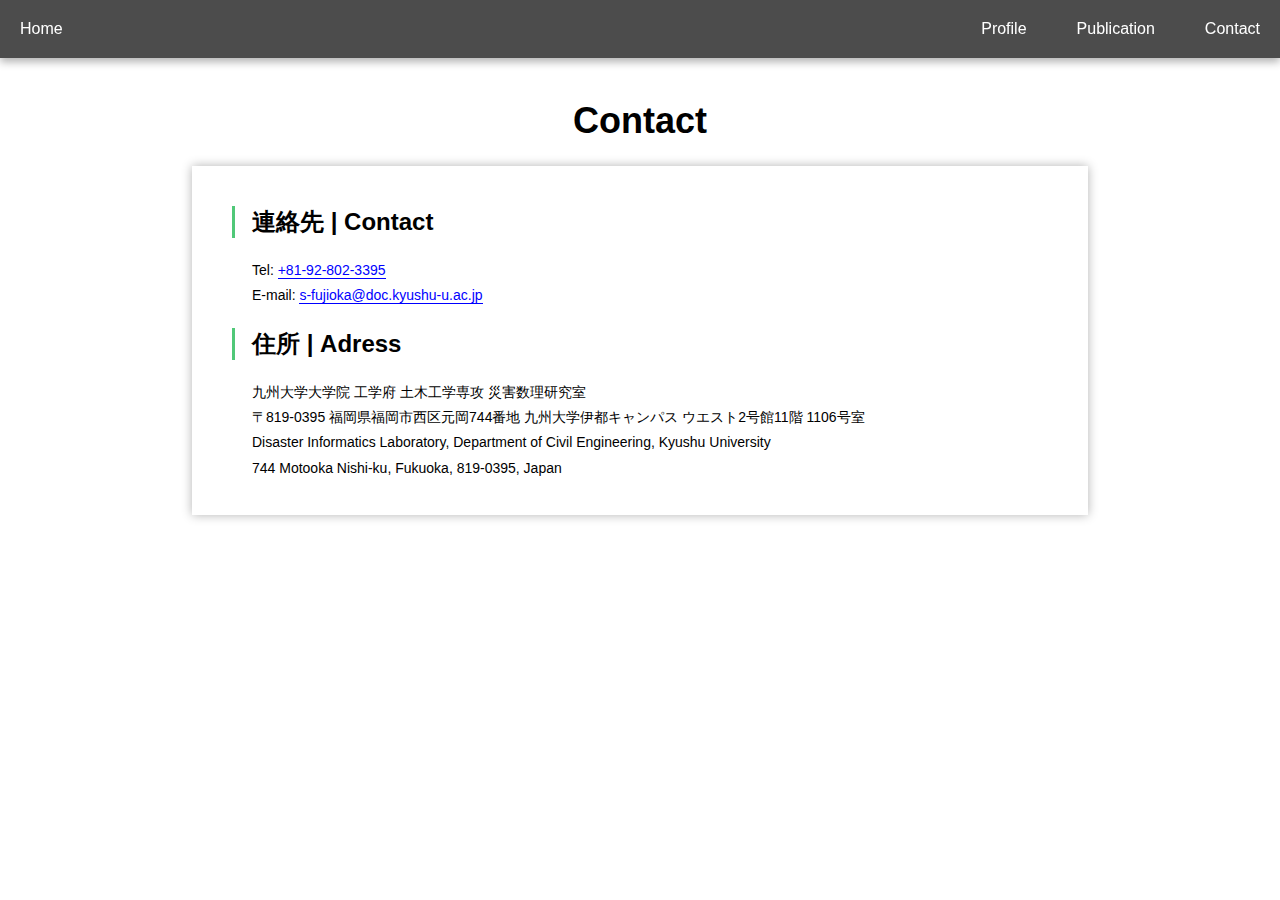
<file: contact.html>
<!DOCTYPE html>
<html lang="en">
<head>
<meta charset="UTF-8">
<meta name="viewport" content="width=device-width, initial-scale=1.0">
<title>Contact</title>
<link rel="stylesheet" href="styles_sub.css">
</head>
<body>

<header>
  <div class="left">
    <a href="index.html">Home</a>
  </div>
  <div class="right">
    <a href="profile.html">Profile</a>
    <a href="publication.html">Publication</a>
    <a>Contact</a>
  </div>
</header>

<div class="subpage">
  <h1>Contact</h1>
  <div class="others-box">
    <div class="others-text">
        <h2>連絡先 | Contact</h2>
        <p>
          Tel: <a href="tel:+81-92-802-3370">+81-92-802-3395</a><br>
          E-mail: <a href="mailto:s-fujioka@doc.kyushu-u.ac.jp">s-fujioka@doc.kyushu-u.ac.jp</a></p>
        <h2>住所 | Adress</h2>
        <p>九州大学大学院 工学府 土木工学専攻 災害数理研究室<br>
          〒819-0395 福岡県福岡市西区元岡744番地
          九州大学伊都キャンパス ウエスト2号館11階 1106号室<br>
          Disaster Informatics Laboratory, Department of Civil Engineering, Kyushu University<br>
          ​744 Motooka Nishi-ku, Fukuoka, 819-0395, Japan​​</p>
    </div>
  
</div>

</body>
</html>
</file>
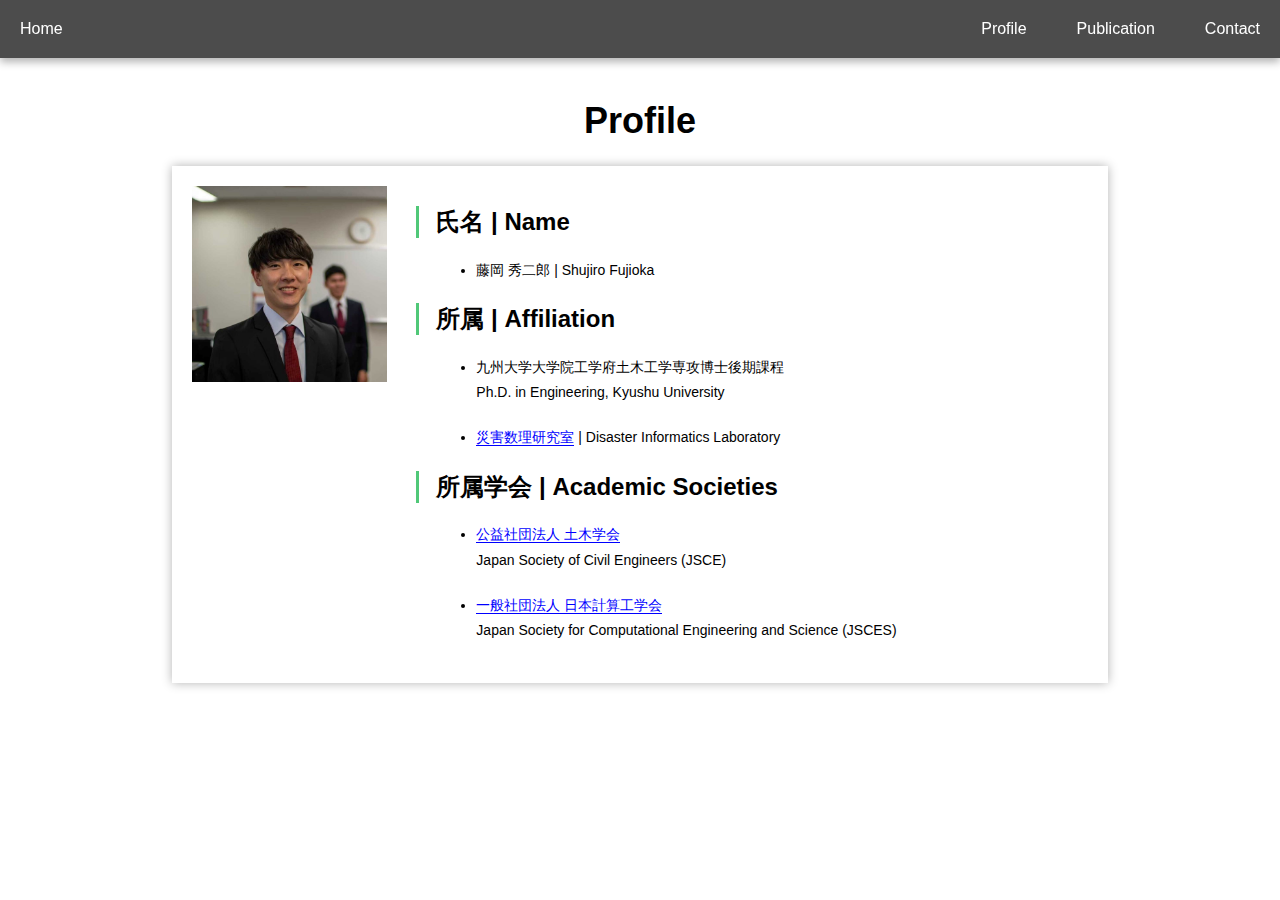
<file: profile.html>
<!DOCTYPE html>
<html lang="en">
<head>
<meta charset="UTF-8">
<meta name="viewport" content="width=device-width, initial-scale=1.0">
<title>Profile</title>
<link rel="stylesheet" href="styles_sub.css">
</head>
<body>

<header>
  <div class="left">
    <!-- <a href="home.html">Home</a> -->
    <a href="home.html">Home</a>
  </div>
  <div class="right">
      <a>Profile</a>
      <a href="publication.html">Publication</a>
      <a href="contact.html">Contact</a>
  </div>
</header>

<div class="subpage">
  <h1>Profile</h1>
  <div class="profile-box">
    <div class="profile-image">
      <img src="profile.jpg" alt="Shujiro Fujioka Profile Photo">
    </div>
    <div class="profile-text">
    <!-------------------- 氏名 -------------------->
      <h2>氏名 | Name</h2>
        <ul>
          <li>藤岡 秀二郎 | Shujiro Fujioka</li>
        </ul>
    <!-------------------- 所属 -------------------->
      <h2>所属 | Affiliation</h2>
        <ul>
          <li>九州大学大学院工学府土木工学専攻博士後期課程 <br>
            Ph.D. in Engineering, Kyushu University</li>
          <li><a href="https://saigaisuuriken-hp-main.vercel.app/" target="_blank">災害数理研究室</a> | Disaster Informatics Laboratory</li>
        </ul>
    <!-------------------- 学会 -------------------->
      <h2>所属学会 | Academic Societies</h2>
        <ul>
          <li><a href="https://www.jsce.or.jp/" target="_blank">公益社団法人 土木学会</a> <br>
            Japan Society of Civil Engineers (JSCE)</li>
          <li><a href="https://www.jsces.org/" target="_blank">一般社団法人 日本計算工学会</a> <br>
            Japan Society for Computational Engineering and Science (JSCES)</li>
        </ul>
  </div>
  
</div>

</body>
</html>
</file>
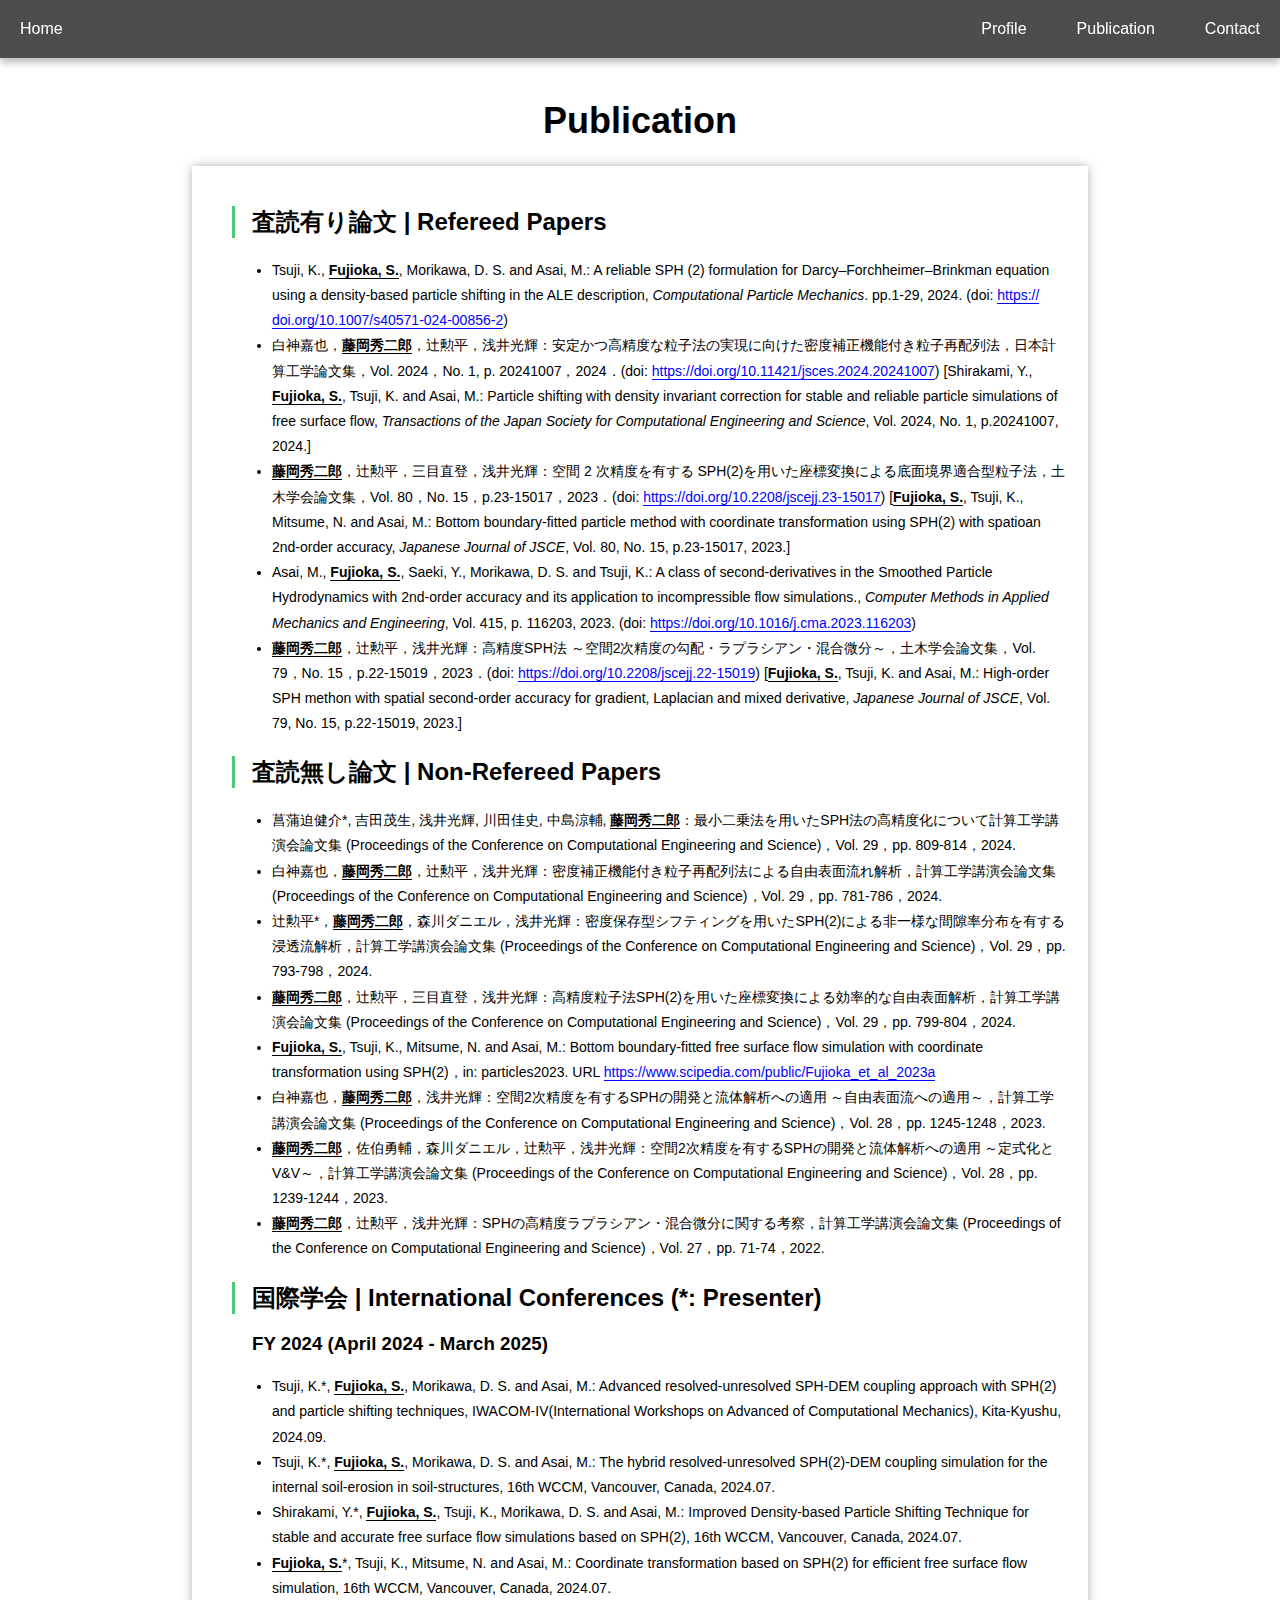
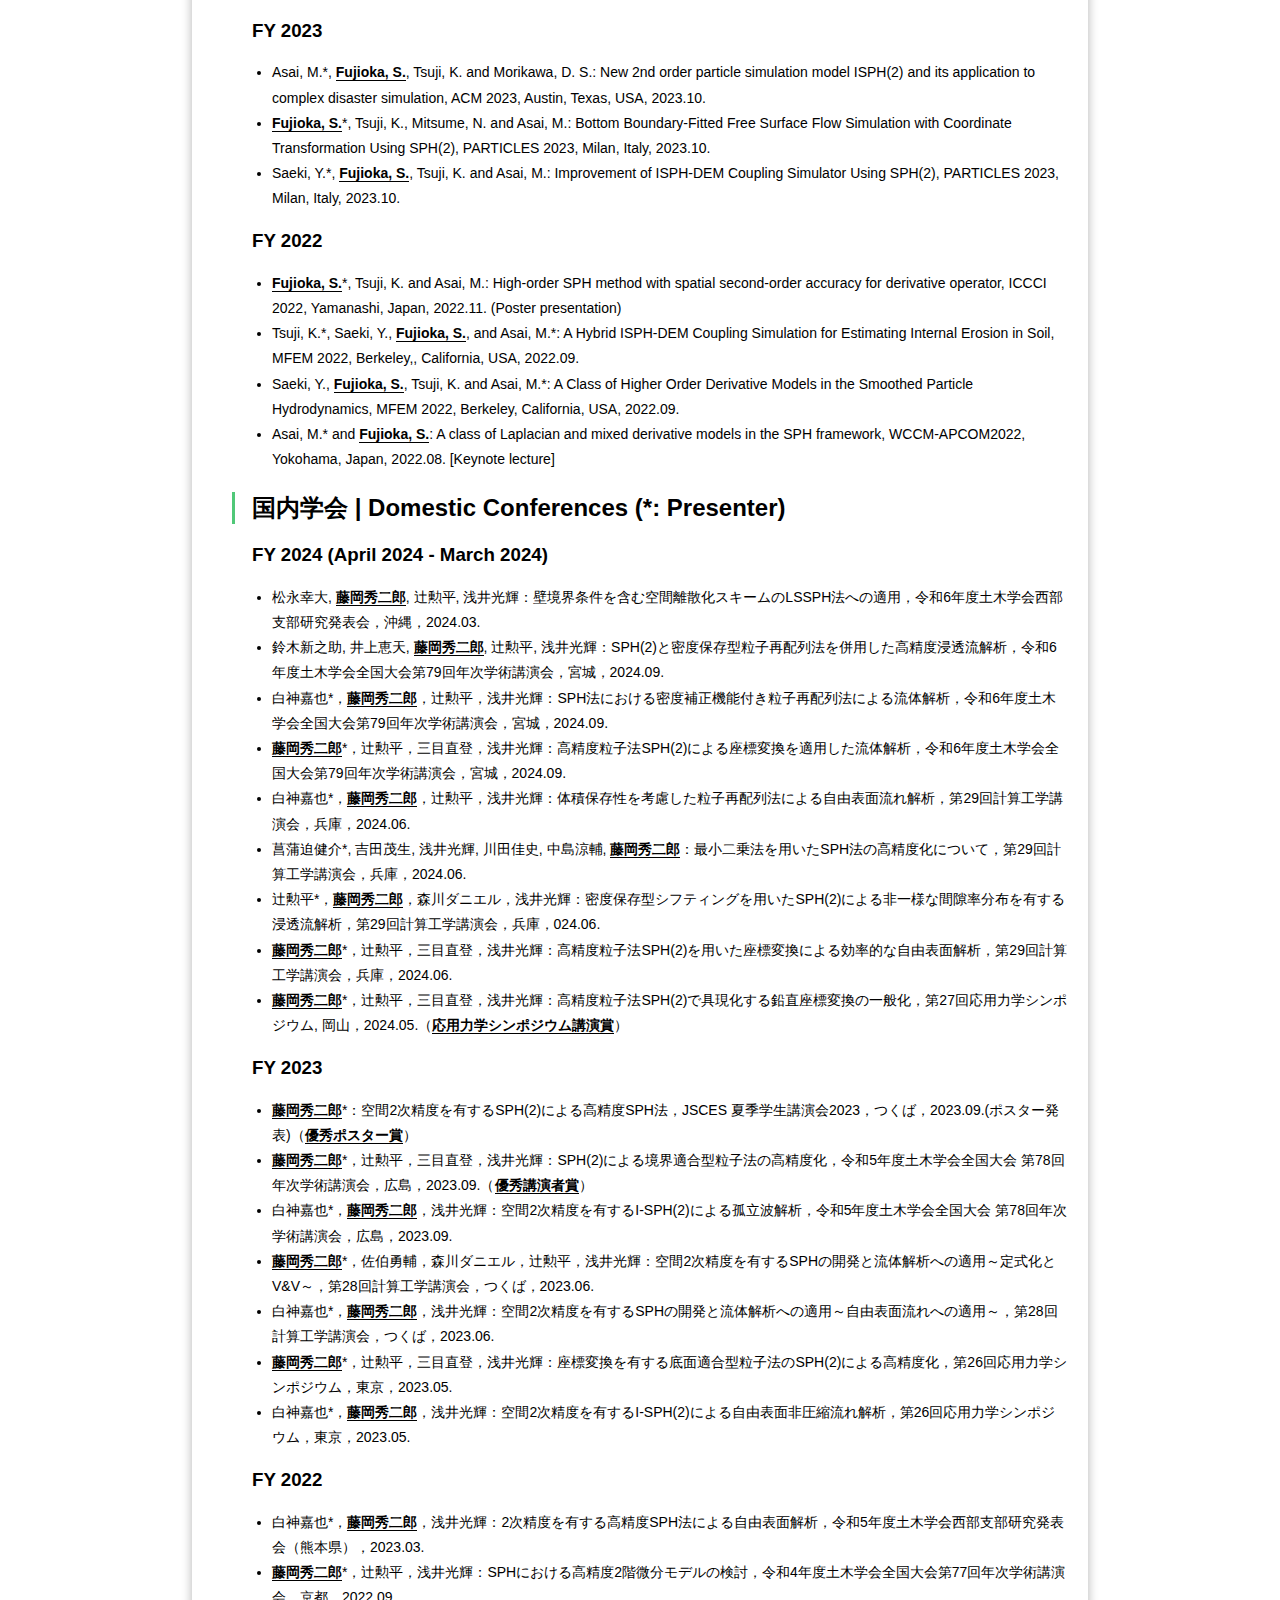
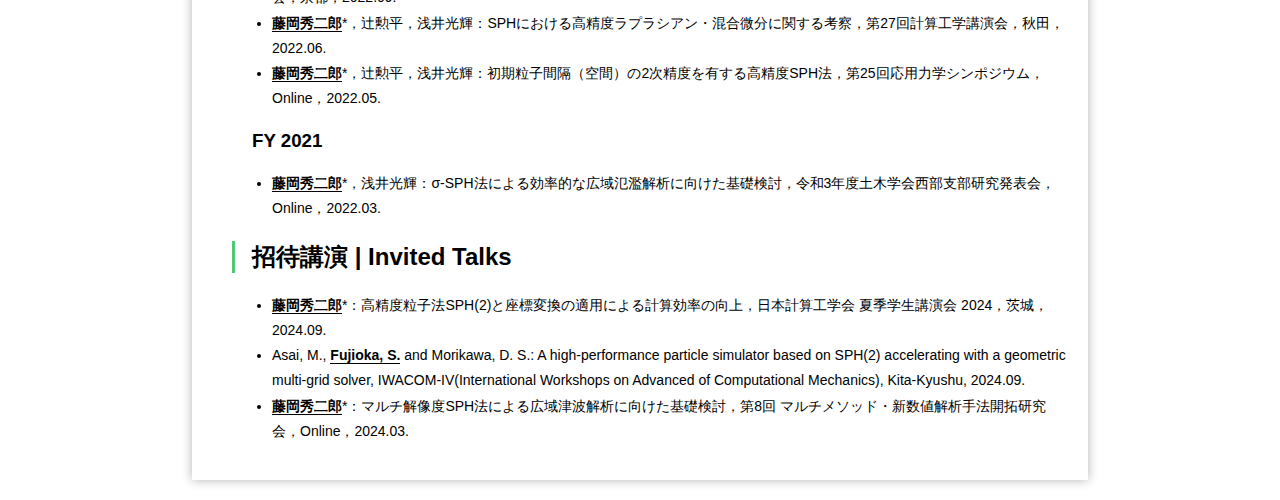
<file: publication.html>
<!DOCTYPE html>
<html lang="en">
<head>
<meta charset="UTF-8">
<meta name="viewport" content="width=device-width, initial-scale=1.0">
<title>Publication</title>
<link rel="stylesheet" href="styles_sub.css">
</head>
<body>

<header>
  <div class="left">
    <a href="index.html">Home</a>
  </div>
  <div class="right">
    <a href="profile.html">Profile</a>
    <a> Publication </a>
    <a href="contact.html">Contact</a>
  </div>
</header>

<div class="subpage">
  <h1>Publication</h1>
  <div class="others-box">
    <div class="others-text">
      <!------------------------------------------- 査読有り論文 ------------------------------------------->
        <h2>査読有り論文 | Refereed Papers</h2>
        <ul>
          <li>Tsuji, K., <strong class="underline">Fujioka, S.</strong>, Morikawa, D. S. and Asai, M.: A reliable SPH (2) formulation for Darcy–Forchheimer–Brinkman equation using a density-based particle shifting in the ALE description, <i>Computational Particle Mechanics</i>. pp.1-29, 2024. (doi: <a href="https://doi.org/10.1007/s40571-024-00856-2" target="_blank">https://<wbr>doi.org/<wbr>10.1007/<wbr>s40571-024-00856-2</a>)</li>
          <li>白神嘉也，<strong class="underline">藤岡秀二郎</strong>，辻勲平，浅井光輝：安定かつ高精度な粒子法の実現に向けた密度補正機能付き粒子再配列法，日本計算工学論文集，Vol. 2024，No. 1, p. 20241007，2024．(doi: <a href="https://doi.org/10.11421/jsces.2024.20241007" target="_blank">https://<wbr>doi.org/<wbr>10.11421/<wbr>jsces.2024.20241007</a>)  [Shirakami, Y., <strong class="underline">Fujioka, S.</strong>, Tsuji, K. and Asai, M.: Particle shifting with density invariant correction for stable and reliable particle simulations of free surface flow, <i>Transactions of the Japan Society for Computational Engineering and Science</i>, Vol. 2024, No. 1, p.20241007, 2024.]</li>
          <li><strong class="underline">藤岡秀二郎</strong>，辻勲平，三目直登，浅井光輝：空間 2 次精度を有する SPH(2)を用いた座標変換による底面境界適合型粒子法，土木学会論文集，Vol. 80，No. 15，p.23-15017，2023．(doi: <a href="https://doi.org/10.2208/jscejj.23-15017" target="_blank">https://<wbr>doi.org/<wbr>10.2208/<wbr>jscejj.23-15017</a>)  [<strong class="underline">Fujioka, S.</strong>, Tsuji, K., Mitsume, N. and Asai, M.: Bottom boundary-fitted particle method with coordinate transformation using SPH(2) with spatioan 2nd-order accuracy, <i>Japanese Journal of JSCE</i>, Vol. 80, No. 15, p.23-15017, 2023.]</li>
          <li>Asai, M., <strong class="underline">Fujioka, S.</strong>,  Saeki, Y., Morikawa, D. S. and Tsuji, K.: A class of second-derivatives in the Smoothed Particle Hydrodynamics with 2nd-order accuracy and its application to incompressible flow simulations., <i>Computer Methods in Applied Mechanics and Engineering</i>, Vol. 415, p. 116203, 2023. (doi: <a href="https://doi.org/10.1016/j.cma.2023.116203" target="_blank">https://<wbr>doi.org/<wbr>10.1016/<wbr>j.cma.2023.116203</a>)</li>
          <li><strong class="underline">藤岡秀二郎</strong>，辻勲平，浅井光輝：高精度SPH法 ～空間2次精度の勾配・ラプラシアン・混合微分～，土木学会論文集，Vol. 79，No. 15，p.22-15019，2023．(doi: <a href="https://doi.org/10.2208/jscejj.22-15019" target="_blank">https://<wbr>doi.org/<wbr>10.2208/<wbr>jscejj.22-15019</a>)  [<strong class="underline">Fujioka, S.</strong>, Tsuji, K. and Asai, M.: High-order SPH methon with spatial second-order accuracy for gradient, Laplacian and mixed derivative, <i>Japanese Journal of JSCE</i>, Vol. 79, No. 15, p.22-15019, 2023.]</li>
        </ul>
      <!------------------------------------------- 査読無し論文 ------------------------------------------->
        <h2>査読無し論文 | Non-Refereed Papers</h2>
        <ul>
          <li>菖蒲迫健介*, 吉田茂生, 浅井光輝, 川田佳史, 中島涼輔, <strong class="underline">藤岡秀二郎</strong>：最小二乗法を用いたSPH法の高精度化について計算工学講演会論文集 (Proceedings of the Conference on Computational Engineering and Science)，Vol. 29，pp. 809-814，2024.</li>
          <li>白神嘉也，<strong class="underline">藤岡秀二郎</strong>，辻勲平，浅井光輝：密度補正機能付き粒子再配列法による自由表面流れ解析，計算工学講演会論文集 (Proceedings of the Conference on Computational Engineering and Science)，Vol. 29，pp. 781-786，2024.</li>
          <li>辻勲平*，<strong class="underline">藤岡秀二郎</strong>，森川ダニエル，浅井光輝：密度保存型シフティングを用いたSPH(2)による非一様な間隙率分布を有する浸透流解析，計算工学講演会論文集 (Proceedings of the Conference on Computational Engineering and Science)，Vol. 29，pp. 793-798，2024.</li>
          <li><strong class="underline">藤岡秀二郎</strong>，辻勲平，三目直登，浅井光輝：高精度粒子法SPH(2)を用いた座標変換による効率的な自由表面解析，計算工学講演会論文集 (Proceedings of the Conference on Computational Engineering and Science)，Vol. 29，pp. 799-804，2024.</li>
          <li><strong class="underline">Fujioka, S.</strong>, Tsuji, K., Mitsume, N. and Asai, M.: Bottom boundary-fitted free surface flow simulation with coordinate transformation using SPH(2)，in: particles2023. URL <a href="https://www.scipedia.com/public/Fujioka_et_al_2023a" target="_blank">https://<wbr>www.scipedia.com/<wbr>public/<wbr>Fujioka_et_al_2023a</a></li>
          <li>白神嘉也，<strong class="underline">藤岡秀二郎</strong>，浅井光輝：空間2次精度を有するSPHの開発と流体解析への適用 ～自由表面流への適用～，計算工学講演会論文集 (Proceedings of the Conference on Computational Engineering and Science)，Vol. 28，pp. 1245-1248，2023.</li>
          <li><strong class="underline">藤岡秀二郎</strong>，佐伯勇輔，森川ダニエル，辻勲平，浅井光輝：空間2次精度を有するSPHの開発と流体解析への適用 ～定式化とV&V～，計算工学講演会論文集 (Proceedings of the Conference on Computational Engineering and Science)，Vol. 28，pp. 1239-1244，2023.</li>
          <li><strong class="underline">藤岡秀二郎</strong>，辻勲平，浅井光輝：SPHの高精度ラプラシアン・混合微分に関する考察，計算工学講演会論文集 (Proceedings of the Conference on Computational Engineering and Science)，Vol. 27，pp. 71-74，2022.</li>
        </ul>
      <!------------------------------------------- 国際学会 ------------------------------------------->
        <h2>国際学会 | International Conferences (*: Presenter)</h2>
      <!------ 2024 ------>
        <h3>FY 2024 (April 2024 - March 2025)</h3>
        <ul>
          <li>Tsuji, K.*, <strong class="underline">Fujioka, S.</strong>, Morikawa, D. S. and Asai, M.: Advanced resolved-unresolved SPH-DEM coupling approach with SPH(2) and particle shifting techniques, IWACOM-IV(International Workshops on Advanced of Computational Mechanics), Kita-Kyushu, 2024.09.</li>
          <li>Tsuji, K.*, <strong class="underline">Fujioka, S.</strong>, Morikawa, D. S. and Asai, M.: The hybrid resolved-unresolved SPH(2)-DEM coupling simulation for the internal soil-erosion in soil-structures, 16th WCCM, Vancouver, Canada, 2024.07.</li>
          <li>Shirakami, Y.*, <strong class="underline">Fujioka, S.</strong>, Tsuji, K., Morikawa, D. S. and Asai, M.: Improved Density-based Particle Shifting Technique for stable and accurate free surface flow simulations based on SPH(2), 16th WCCM, Vancouver, Canada, 2024.07.</li>
          <li><strong class="underline">Fujioka, S.</strong>*, Tsuji, K., Mitsume, N. and Asai, M.: Coordinate transformation based on SPH(2) for efficient free surface flow simulation, 16th WCCM, Vancouver, Canada, 2024.07.</li>
        </ul>
      <!------ 2023 ------>
        <h3>FY 2023</h3>
        <ul>
          <li>Asai, M.*, <strong class="underline">Fujioka, S.</strong>, Tsuji, K. and Morikawa, D. S.: New 2nd order particle simulation model ISPH(2) and its application to complex disaster simulation, ACM 2023, Austin, Texas, USA, 2023.10.</li>
          <li><strong class="underline">Fujioka, S.</strong>*, Tsuji, K., Mitsume, N. and Asai, M.: Bottom Boundary-Fitted Free Surface Flow Simulation with Coordinate Transformation Using SPH(2), PARTICLES 2023, Milan, Italy, 2023.10.</li>
          <li>Saeki, Y.*, <strong class="underline">Fujioka, S.</strong>, Tsuji, K. and Asai, M.: Improvement of ISPH-DEM Coupling Simulator Using SPH(2), PARTICLES 2023, Milan, Italy, 2023.10.</li>
        </ul>
      <!------ 2022 ------>
        <h3>FY 2022</h3>
        <ul>
          <li><strong class="underline">Fujioka, S.</strong>*, Tsuji, K. and Asai, M.: High-order SPH method with spatial second-order accuracy for derivative operator, ICCCI 2022, Yamanashi, Japan, 2022.11. (Poster presentation)</li>
          <li>Tsuji, K.*, Saeki, Y., <strong class="underline">Fujioka, S.</strong>, and Asai, M.*: A Hybrid ISPH-DEM Coupling Simulation for Estimating Internal Erosion in Soil, MFEM 2022, Berkeley,, California, USA, 2022.09.</li>
          <li>Saeki, Y., <strong class="underline">Fujioka, S.</strong>, Tsuji, K. and Asai, M.*: A Class of Higher Order Derivative Models in the Smoothed Particle Hydrodynamics, MFEM 2022, Berkeley, California, USA, 2022.09.</li>
          <li>Asai, M.* and <strong class="underline">Fujioka, S.</strong>: A class of Laplacian and mixed derivative models in the SPH framework, WCCM-APCOM2022, Yokohama, Japan, 2022.08. [Keynote lecture]</li>
        </ul>
      <!------------------------------------------- 国内学会 ------------------------------------------->
        <h2>国内学会 | Domestic Conferences (*: Presenter)</h2>
      <!------ 2024 ------>
      <h3>FY 2024 (April 2024 - March 2024)</h3>
        <ul>
          <li>松永幸大, <strong class="underline">藤岡秀二郎</strong>, 辻勲平, 浅井光輝：壁境界条件を含む空間離散化スキームのLSSPH法への適用，令和6年度土木学会西部支部研究発表会，沖縄，2024.03.</li>
          <li>鈴木新之助, 井上恵天, <strong class="underline">藤岡秀二郎</strong>, 辻勲平, 浅井光輝：SPH(2)と密度保存型粒子再配列法を併用した高精度浸透流解析，令和6年度土木学会全国大会第79回年次学術講演会，宮城，2024.09.</li>
          <li>白神嘉也*，<strong class="underline">藤岡秀二郎</strong>，辻勲平，浅井光輝：SPH法における密度補正機能付き粒子再配列法による流体解析，令和6年度土木学会全国大会第79回年次学術講演会，宮城，2024.09.</li>
          <li><strong class="underline">藤岡秀二郎</strong>*，辻勲平，三目直登，浅井光輝：高精度粒子法SPH(2)による座標変換を適用した流体解析，令和6年度土木学会全国大会第79回年次学術講演会，宮城，2024.09.</li>
          <li>白神嘉也*，<strong class="underline">藤岡秀二郎</strong>，辻勲平，浅井光輝：体積保存性を考慮した粒子再配列法による自由表面流れ解析，第29回計算工学講演会，兵庫，2024.06.</li>
          <li>菖蒲迫健介*, 吉田茂生, 浅井光輝, 川田佳史, 中島涼輔, <strong class="underline">藤岡秀二郎</strong>：最小二乗法を用いたSPH法の高精度化について，第29回計算工学講演会，兵庫，2024.06.</li>
          <li>辻勲平*，<strong class="underline">藤岡秀二郎</strong>，森川ダニエル，浅井光輝：密度保存型シフティングを用いたSPH(2)による非一様な間隙率分布を有する浸透流解析，第29回計算工学講演会，兵庫，024.06.</li>
          <li><strong class="underline">藤岡秀二郎</strong>*，辻勲平，三目直登，浅井光輝：高精度粒子法SPH(2)を用いた座標変換による効率的な自由表面解析，第29回計算工学講演会，兵庫，2024.06.</li>
          <li><strong class="underline">藤岡秀二郎</strong>*，辻勲平，三目直登，浅井光輝：高精度粒子法SPH(2)で具現化する鉛直座標変換の一般化，第27回応用力学シンポジウム, 岡山，2024.05.（<strong class="underline">応用力学シンポジウム講演賞</strong>）</li>
        </ul>
      <!------ 2023 ------>
      <h3>FY 2023</h3>
        <ul>
          <li><strong class="underline">藤岡秀二郎</strong>*：空間2次精度を有するSPH(2)による高精度SPH法，JSCES 夏季学生講演会2023，つくば，2023.09.(ポスター発表)（<strong class="underline">優秀ポスター賞</strong>）</li>
          <li><strong class="underline">藤岡秀二郎</strong>*，辻勲平，三目直登，浅井光輝：SPH(2)による境界適合型粒子法の高精度化，令和5年度土木学会全国大会 第78回年次学術講演会，広島，2023.09.（<strong class="underline">優秀講演者賞</strong>）</li>
          <li>白神嘉也*，<strong class="underline">藤岡秀二郎</strong>，浅井光輝：空間2次精度を有するI-SPH(2)による孤立波解析，令和5年度土木学会全国大会 第78回年次学術講演会，広島，2023.09.</li>
          <li><strong class="underline">藤岡秀二郎</strong>*，佐伯勇輔，森川ダニエル，辻勲平，浅井光輝：空間2次精度を有するSPHの開発と流体解析への適用～定式化とV&V～，第28回計算工学講演会，つくば，2023.06.</li>
          <li>白神嘉也*，<strong class="underline">藤岡秀二郎</strong>，浅井光輝：空間2次精度を有するSPHの開発と流体解析への適用～自由表面流れへの適用～，第28回計算工学講演会，つくば，2023.06.</li>
          <li><strong class="underline">藤岡秀二郎</strong>*，辻勲平，三目直登，浅井光輝：座標変換を有する底面適合型粒子法のSPH(2)による高精度化，第26回応用力学シンポジウム，東京，2023.05.</li>
          <li>白神嘉也*，<strong class="underline">藤岡秀二郎</strong>，浅井光輝：空間2次精度を有するI-SPH(2)による自由表面非圧縮流れ解析，第26回応用力学シンポジウム，東京，2023.05.</li>
        </ul>
      <!------ 2022 ------>
      <h3>FY 2022</h3>
        <ul>
          <li>白神嘉也*，<strong class="underline">藤岡秀二郎</strong>，浅井光輝：2次精度を有する高精度SPH法による自由表面解析，令和5年度土木学会西部支部研究発表会（熊本県），2023.03.</li>
          <li><strong class="underline">藤岡秀二郎</strong>*，辻勲平，浅井光輝：SPHにおける高精度2階微分モデルの検討，令和4年度土木学会全国大会第77回年次学術講演会，京都，2022.09.</li>
          <li><strong class="underline">藤岡秀二郎</strong>*，辻勲平，浅井光輝：SPHにおける高精度ラプラシアン・混合微分に関する考察，第27回計算工学講演会，秋田，2022.06.</li>
          <li><strong class="underline">藤岡秀二郎</strong>*，辻勲平，浅井光輝：初期粒子間隔（空間）の2次精度を有する高精度SPH法，第25回応用力学シンポジウム，Online，2022.05.</li>
        </ul>
      <!------ 2021 ------>
      <h3>FY 2021</h3>
        <ul>
          <li><strong class="underline">藤岡秀二郎</strong>*，浅井光輝：σ-SPH法による効率的な広域氾濫解析に向けた基礎検討，令和3年度土木学会西部支部研究発表会，Online，2022.03.</li>
        </ul>
      <!------------------------------------------- 招待講演 ------------------------------------------->
        <h2>招待講演 | Invited Talks</h2>
        <ul>
          <li><strong class="underline">藤岡秀二郎</strong>*：高精度粒子法SPH(2)と座標変換の適用による計算効率の向上，日本計算工学会 夏季学生講演会 2024，茨城，2024.09.</li>
          <li>Asai, M., <strong class="underline">Fujioka, S.</strong> and Morikawa, D. S.: A high-performance particle simulator based on SPH(2) accelerating with a geometric multi-grid solver, IWACOM-IV(International Workshops on Advanced of Computational Mechanics), Kita-Kyushu, 2024.09.</li>
          <li><strong class="underline">藤岡秀二郎</strong>*：マルチ解像度SPH法による広域津波解析に向けた基礎検討，第8回 マルチメソッド・新数値解析手法開拓研究会，Online，2024.03.</li>
        </ul>
      <!------------------------------------------- 国内学会 ------------------------------------------->
        <!-- <h2>受賞歴 | Awards</h2> -->
</div>
<button id="backToTop">↑ Top</button>
<script>
  window.onscroll = function() {
      if (document.body.scrollTop > 300 || document.documentElement.scrollTop > 300) {
          document.getElementById("backToTop").style.display = "block";
      } else {
          document.getElementById("backToTop").style.display = "none";
      }
  };

  document.getElementById("backToTop").onclick = function() {
      window.scrollTo({ top: 0, behavior: 'smooth' });
  };
  </script>
  <script src="js/vercel.json"></script>
</body>

</html>
</file>
<file: styles_sub.css>
/* styles_sub.css */
body {
    font-family: Arial, sans-serif;
    margin: 0;
    padding: 0;
}

header {
  position: fixed;
  top: 0;
  width: 100%;
  z-index: 1000;
  background-color: rgba(0,0,0,0.5);
  color: #fff;
  display: flex;
  justify-content: space-between;
  padding: 15px;
  box-sizing: border-box; /* 追加 */
}

.left, .right {
  align-items: center; /* 上下中央揃え */
  display: flex;
}

.right {
  justify-content: flex-end;
}

/* profile */
.profile-box {
  display: flex;
  background-color: #fff; /* ボックスの背景色 */
  padding: 20px; /* ボックスの内側の余白 */
  margin: 20px auto; /* 上下に20px、左右は自動マージン */
  box-shadow: 0px 0px 10px rgba(0, 0, 0, 0.3); /* 影のスタイル */
  max-width: 70%; /* 最大幅をウィンドウの80%に設定 */
}

.profile-image {
  width: 30%;
}

.profile-info {
  flex: 1; /* プロフィールが残りのスペースを占めるようにする */
}

.profile-image img {
  max-width: 80%; /* 画像がボックス内で最大幅を超えないようにする */
  display: block; /* 画像をブロックレベル要素にする */
  align-self: flex-start; /* 写真をボックスの上端に配置する */
}
.profile-text {
  width: 80%; /* 右側の幅を80%に設定 */
}
.profile-text p {
  text-align: left; /* プロフィールテキストを左揃えに設定 */
}

.profile-text h2 {
  text-align: left; /* プロフィールテキストを左揃えに設定 */
  margin-left: -20px; /* 縦棒の分だけ左にずらす */
  padding-left: 20px; /* 見出しの左側に縦棒を追加 */
  position: relative; /* 相対位置指定 */
}

.profile-text ul li {
  text-align: left; /* プロフィールテキストを左揃えに設定 */
  margin-bottom: 20px; /* 箇条書き項目の間にマージンを追加 */
  line-height: 1.8;
}

.profile-text ul li a{
  color: blue;
  text-align: left; /* プロフィールテキストを左揃えに設定 */
  margin-bottom: 20px; /* 箇条書き項目の間にマージンを追加 */
  margin-left: 0px;
  /* text-decoration: underline;
  text-decoration-color: blue; */
  border-bottom: 1px solid blue; /* 下線を1pxの実線で描画 */
}

.profile-text h2::before {
  content: ''; /* 縦棒の要素 */
  position: absolute; /* 絶対位置指定 */
  left: 0; /* 左端に配置 */
  top: 0; /* 上端に配置 */
  width: 3px; /* 縦棒の幅 */
  height: 100%; /* 高さを100%に設定 */
  background-color: #50C878; /* 縦棒の色 */
}


/* others */
.others-box {
  background-color: #fff; /* ボックスの背景色 */
  padding: 20px; /* ボックスの内側の余白 */
  margin: 20px 15%; /* 上下に20px、左右は自動マージン */
  box-shadow: 0px 0px 10px rgba(0, 0, 0, 0.3); /* 影のスタイル */
  max-width: 70%; /* 最大幅をウィンドウの80%に設定 */
}

.others-text p {
  text-align: left; /* プロフィールテキストを左揃えに設定 */
  padding-left: 40px; /* 見出しの左側に縦棒を追加 */
  line-height: 1.8;
}

.others-text h2 {
  text-align: left; /* プロフィールテキストを左揃えに設定 */
  margin-left: -20px; /* 縦棒の分だけ左にずらす */
  padding-left: 60px; /* 見出しの左側に縦棒を追加 */
  position: relative; /* 相対位置指定 */
}
.others-text h3 {
  text-align: left; /* プロフィールテキストを左揃えに設定 */
  margin-left: -20px; /* 縦棒の分だけ左にずらす */
  padding-left: 60px; /* 見出しの左側に縦棒を追加 */
  position: relative; /* 相対位置指定 */
}
.others-text ul {
  text-align: left; /* プロフィールテキストを左揃えに設定 */
  padding-left: 60px; /* 見出しの左側に縦棒を追加 */
}

.others-text ul li{
  margin-bottom: 0px; /* 箇条書き項目の間にマージンを追加 */
  line-height: 1.8;
  }

.others-text p a{
  color: blue;
  text-align: left; /* プロフィールテキストを左揃えに設定 */
  margin-bottom: 20px; /* 箇条書き項目の間にマージンを追加 */
  margin-left: 0px;
  /* text-decoration: underline;
  text-decoration-color: blue; */
  border-bottom: 1px solid blue; /* 下線を1pxの実線で描画 */
}

.others-text ul li a{
  color: blue;
  text-align: left; /* プロフィールテキストを左揃えに設定 */
  margin-bottom: 20px; /* 箇条書き項目の間にマージンを追加 */
  margin-left: 0px;
  /* text-decoration: underline;
  text-decoration-color: blue; */
  border-bottom: 1px solid blue; /* 下線を1pxの実線で描画 */
}


.others-text h2::before {
  content: ''; /* 縦棒の要素 */
  position: absolute; /* 絶対位置指定 */
  left: 40px; /* 左端に配置 */
  top: 0; /* 上端に配置 */
  width: 3px; /* 縦棒の幅 */
  height: 100%; /* 高さを100%に設定 */
  background-color: #50C878; /* 縦棒の色 */
}

.underline {
  border-bottom: 1px solid black; /* 下線を1pxの実線で描画 */
}

a {
  color: #fff;
  text-decoration: none;
}

.right a {
  color: #fff;
  text-decoration: none;
  margin-left: 50px;
  justify-content: flex-end;
}

li {  
  font-size: 14px;
}

text {
  color: #fff;
  text-decoration: none;
  margin-left: 50px;
}

a:hover {
  color: #666;
}
.uline {
  text-decoration: underline;
  text-decoration-color: #fff;
}
.subpage {
  text-align: center;
  margin-top: 50px;
}

.subpage h1 {
  font-size: 36px;
  margin-top: 100px;
}

.subpage p {
  font-size: 14px;
}


@media screen and (max-width: 768px) {
    
    body {
    font-family: Arial, sans-serif;
    margin: 0;
    padding: 0;
    }
    
    .left, .right {
    align-items: center; /* 上下中央揃え */
    display: flex;
    }

    .left{
    justify-content: flex-start;
    }
    .right {
    justify-content: flex-end;
    }

    .right a {
      color: #fff;
      text-decoration: none;
      margin-left: 20px;
      justify-content: flex-end;
    }
    
    text {
      color: #fff;
      text-decoration: none;
      margin-left: 20px;
    }    
/* profile */
  .profile-box {
    display: flex;
    flex-direction: column; /* プロフィールの画像とテキストを縦に配置 */
    background-color: #fff; /* ボックスの背景色 */
    padding: 20px; /* ボックスの内側の余白 */
    margin: 20px 0px; /* 上下に20px、左右は自動マージン */
    box-shadow: 0px 0px 10px rgba(0, 0, 0, 0.3); /* 影のスタイル */
    max-width: 100%; /* ウィンドウの幅に合わせて自動調整 */
  }

  .profile-image {
    width: 100%; /* 幅を100%に設定 */
    display: flex;
    justify-content: center; /* 水平方向に中央揃え */
  }

  .profile-image img {
    max-width: 90%; /* 画像がボックス内で最大幅を超えないようにする */
    display: block; /* 画像をブロックレベル要素にする */
  }
  .profile-text {
    width: 100%; /* 右側の幅を80%に設定 */
  }
  .profile-text h2 {
    text-align: left; /* プロフィールテキストを左揃えに設定 */
    margin-left: 5%; /* 縦棒の分だけ左にずらす */
    padding-left: 20px; /* 見出しの左側に縦棒を追加 */
    position: relative; /* 相対位置指定 */
    font-size: 20px;
  }
  
  .profile-text ul li {
    text-align: left; /* プロフィールテキストを左揃えに設定 */
    margin-bottom: 20px; /* 箇条書き項目の間にマージンを追加 */
    line-height: 1.8;
    margin-left: 0%;
  }
  
  .profile-text ul li a{
    color: blue;
    text-align: left; /* プロフィールテキストを左揃えに設定 */
    margin-bottom: 20px; /* 箇条書き項目の間にマージンを追加 */
    margin-left: 0px;
    text-decoration: underline;
    text-decoration-color: blue;
  }
  
  .profile-text h2::before {
    content: ''; /* 縦棒の要素 */
    position: absolute; /* 絶対位置指定 */
    left: 0; /* 左端に配置 */
    top: 0; /* 上端に配置 */
    width: 3px; /* 縦棒の幅 */
    height: 100%; /* 高さを100%に設定 */
    background-color: #50C878; /* 縦棒の色 */
  }
  /* others */
  .others-box {
    display: flex;
    flex-direction: column; /* プロフィールの画像とテキストを縦に配置 */
    background-color: #fff; /* ボックスの背景色 */
    padding: 20px; /* ボックスの内側の余白 */
    margin: 20px 0px; /* 上下に20px、左右は自動マージン */
    box-shadow: 0px 0px 10px rgba(0, 0, 0, 0.3); /* 影のスタイル */
    max-width: 100%; /* ウィンドウの幅に合わせて自動調整 */
  }
  .others-text {
    width: 100%; /* 右側の幅を80%に設定 */
  }
  .others-text h2 {
    text-align: left; /* プロフィールテキストを左揃えに設定 */
    margin-left: 5%; /* 縦棒の分だけ左にずらす */
    padding-left: 20px; /* 見出しの左側に縦棒を追加 */
    position: relative; /* 相対位置指定 */
    font-size: 20px;
  }
  
  .others-text ul li {
    text-align: left; /* プロフィールテキストを左揃えに設定 */
    margin-bottom: 20px; /* 箇条書き項目の間にマージンを追加 */
    line-height: 1.8;
    margin-left: -5%;
  }
  
  .others-text ul li a{
    color: blue;
    text-align: left; /* プロフィールテキストを左揃えに設定 */
    margin-bottom: 20px; /* 箇条書き項目の間にマージンを追加 */
    margin-left: 0px;
    text-decoration: underline;
    text-decoration-color: blue;
  }
  
  .others-text h2::before {
    content: ''; /* 縦棒の要素 */
    position: absolute; /* 絶対位置指定 */
    left: 0; /* 左端に配置 */
    top: 0; /* 上端に配置 */
    width: 3px; /* 縦棒の幅 */
    height: 100%; /* 高さを100%に設定 */
    background-color: #50C878; /* 縦棒の色 */
  }
}

a {
  position: relative;
  text-decoration: none;
  color: #fff; /* 必要に応じて色を上書き */
}

a::after {
content: '';
position: absolute;
left: 0;
bottom: -5px;
width: 100%;
height: 1px;
background-color: #fff;
transform: scaleX(0);
transition: transform 0.3s ease;
transform-origin: center;
}

a:hover{
  color: #c9c9c9; /* ホバー時にリンクの色をグレーに変更 */
}
a:hover::after {
transform: scaleX(1);
}

#backToTop {
  position: fixed;
  bottom: 20px;
  right: 20px;
  background-color: #6c757d; /* グレー系 */
  color: white;
  border: none;
  padding: 12px 20px;
  font-size: 16px;
  border-radius: 8px; /* 角を丸く */
  cursor: pointer;
  display: none; /* 最初は非表示 */
  box-shadow: 0 4px 8px rgba(0, 0, 0, 0.2); /* 影を追加 */
  transition: background-color 0.3s, transform 0.3s; /* なめらかな変化 */
}

#backToTop:hover {
  background-color: #5a6268; /* ホバー時に少し暗く */
  transform: translateY(-3px); /* 上に少し浮かせる */
}

#backToTop:active {
  background-color: #4e555b; /* クリック時にさらに暗く */
  transform: translateY(1px); /* クリック時に少し沈ませる */
}

#backToTop:focus {
  outline: none; /* フォーカス時のアウトラインを消す */
}

header {
  display: flex;
  justify-content: space-between;
  align-items: center;
  padding: 20px 20px;
  background-color: rgba(0, 0, 0, 0.7); /* 半透明の黒い背景 */
  box-shadow: 0 4px 8px rgba(0, 0, 0, 0.3); /* 下に影を追加 */
}
</file>
